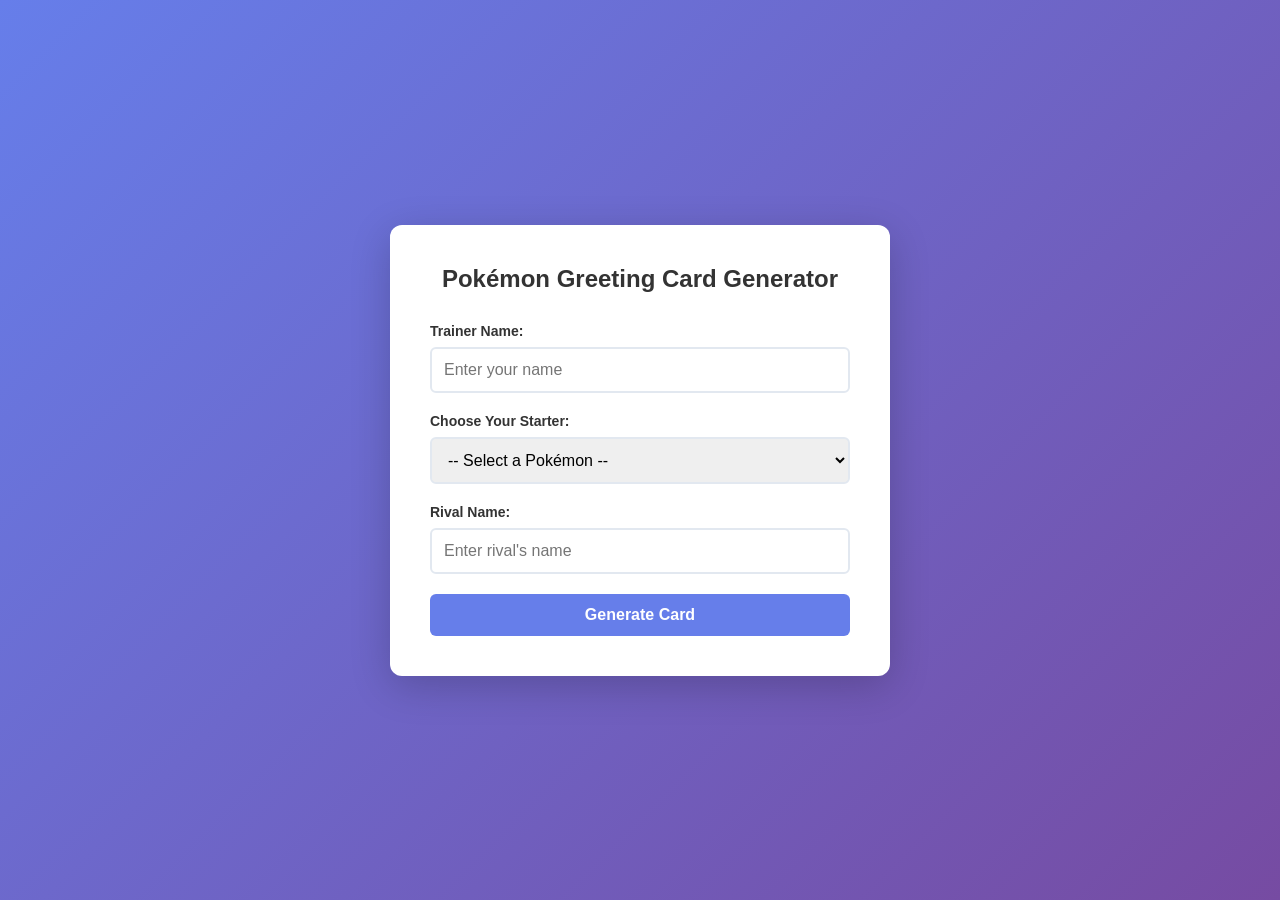
<file: 01-pokemon-greeting-card/index.html>
<!DOCTYPE html>
<html lang="en">
<head>
    <meta charset="UTF-8">
    <meta name="viewport" content="width=device-width, initial-scale=1.0">
    <title>Pokémon Greeting Card</title>
    <link rel="stylesheet" href="style.css">
</head>
<body>
    <div class="container">
        <h1>Pokémon Greeting Card Generator</h1>
        
        <div class="form-group">
            <label for="trainerName">Trainer Name:</label>
            <input type="text" id="trainerName" placeholder="Enter your name">
        </div>
        
        <div class="form-group">
            <label for="starter">Choose Your Starter:</label>
            <select id="starter">
                <option value="">-- Select a Pokémon --</option>
                <option value="Bulbasaur">Bulbasaur</option>
                <option value="Charmander">Charmander</option>
                <option value="Squirtle">Squirtle</option>
            </select>
        </div>
        
        <div class="form-group">
            <label for="rivalName">Rival Name:</label>
            <input type="text" id="rivalName" placeholder="Enter rival's name">
        </div>
        
        <button id="generateBtn" class="btn">Generate Card</button>
        
        <div id="card" class="card hidden">
            <div class="card-content">
                <p id="cardText"></p>
            </div>
        </div>
    </div>
    
    <script src="script.js"></script>
</body>
</html>
</file>
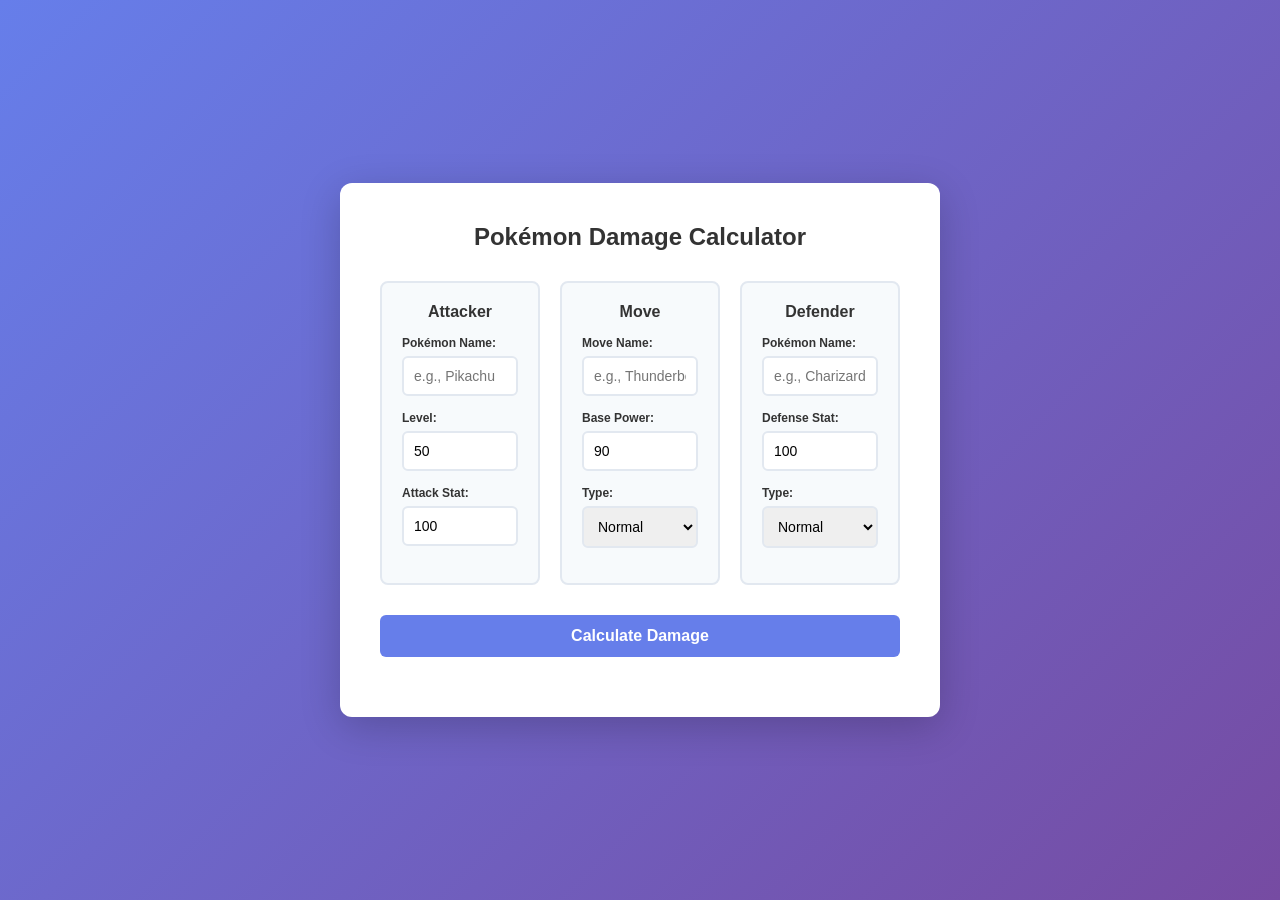
<file: 02-damage-calculator/index.html>
<!DOCTYPE html>
<html lang="en">
<head>
    <meta charset="UTF-8">
    <meta name="viewport" content="width=device-width, initial-scale=1.0">
    <title>Damage Calculator</title>
    <link rel="stylesheet" href="style.css">
</head>
<body>
    <div class="container">
        <h1>Pokémon Damage Calculator</h1>
        
        <div class="calculator">
            <div class="section">
                <h2>Attacker</h2>
                <div class="form-group">
                    <label for="attackerName">Pokémon Name:</label>
                    <input type="text" id="attackerName" placeholder="e.g., Pikachu">
                </div>
                <div class="form-group">
                    <label for="attackerLevel">Level:</label>
                    <input type="number" id="attackerLevel" value="50" min="1" max="100">
                </div>
                <div class="form-group">
                    <label for="attackerAtk">Attack Stat:</label>
                    <input type="number" id="attackerAtk" value="100" min="1">
                </div>
            </div>
            
            <div class="section">
                <h2>Move</h2>
                <div class="form-group">
                    <label for="moveName">Move Name:</label>
                    <input type="text" id="moveName" placeholder="e.g., Thunderbolt">
                </div>
                <div class="form-group">
                    <label for="movePower">Base Power:</label>
                    <input type="number" id="movePower" value="90" min="1">
                </div>
                <div class="form-group">
                    <label for="moveType">Type:</label>
                    <select id="moveType">
                        <option value="normal">Normal</option>
                        <option value="fire">Fire</option>
                        <option value="water">Water</option>
                        <option value="grass">Grass</option>
                        <option value="electric">Electric</option>
                        <option value="ice">Ice</option>
                        <option value="fighting">Fighting</option>
                        <option value="poison">Poison</option>
                        <option value="ground">Ground</option>
                        <option value="flying">Flying</option>
                        <option value="psychic">Psychic</option>
                        <option value="bug">Bug</option>
                        <option value="rock">Rock</option>
                        <option value="ghost">Ghost</option>
                        <option value="dragon">Dragon</option>
                        <option value="dark">Dark</option>
                        <option value="steel">Steel</option>
                        <option value="fairy">Fairy</option>
                    </select>
                </div>
            </div>
            
            <div class="section">
                <h2>Defender</h2>
                <div class="form-group">
                    <label for="defenderName">Pokémon Name:</label>
                    <input type="text" id="defenderName" placeholder="e.g., Charizard">
                </div>
                <div class="form-group">
                    <label for="defenderDef">Defense Stat:</label>
                    <input type="number" id="defenderDef" value="100" min="1">
                </div>
                <div class="form-group">
                    <label for="defenderType">Type:</label>
                    <select id="defenderType">
                        <option value="normal">Normal</option>
                        <option value="fire">Fire</option>
                        <option value="water">Water</option>
                        <option value="grass">Grass</option>
                        <option value="electric">Electric</option>
                        <option value="ice">Ice</option>
                        <option value="fighting">Fighting</option>
                        <option value="poison">Poison</option>
                        <option value="ground">Ground</option>
                        <option value="flying">Flying</option>
                        <option value="psychic">Psychic</option>
                        <option value="bug">Bug</option>
                        <option value="rock">Rock</option>
                        <option value="ghost">Ghost</option>
                        <option value="dragon">Dragon</option>
                        <option value="dark">Dark</option>
                        <option value="steel">Steel</option>
                        <option value="fairy">Fairy</option>
                    </select>
                </div>
            </div>
        </div>
        
        <button id="calculateBtn" class="btn">Calculate Damage</button>
        
        <div id="result" class="result hidden">
            <h2>Result</h2>
            <p id="damageText"></p>
            <p id="effectivenessText"></p>
        </div>
    </div>
    
    <script src="script.js"></script>
</body>
</html>
</file>
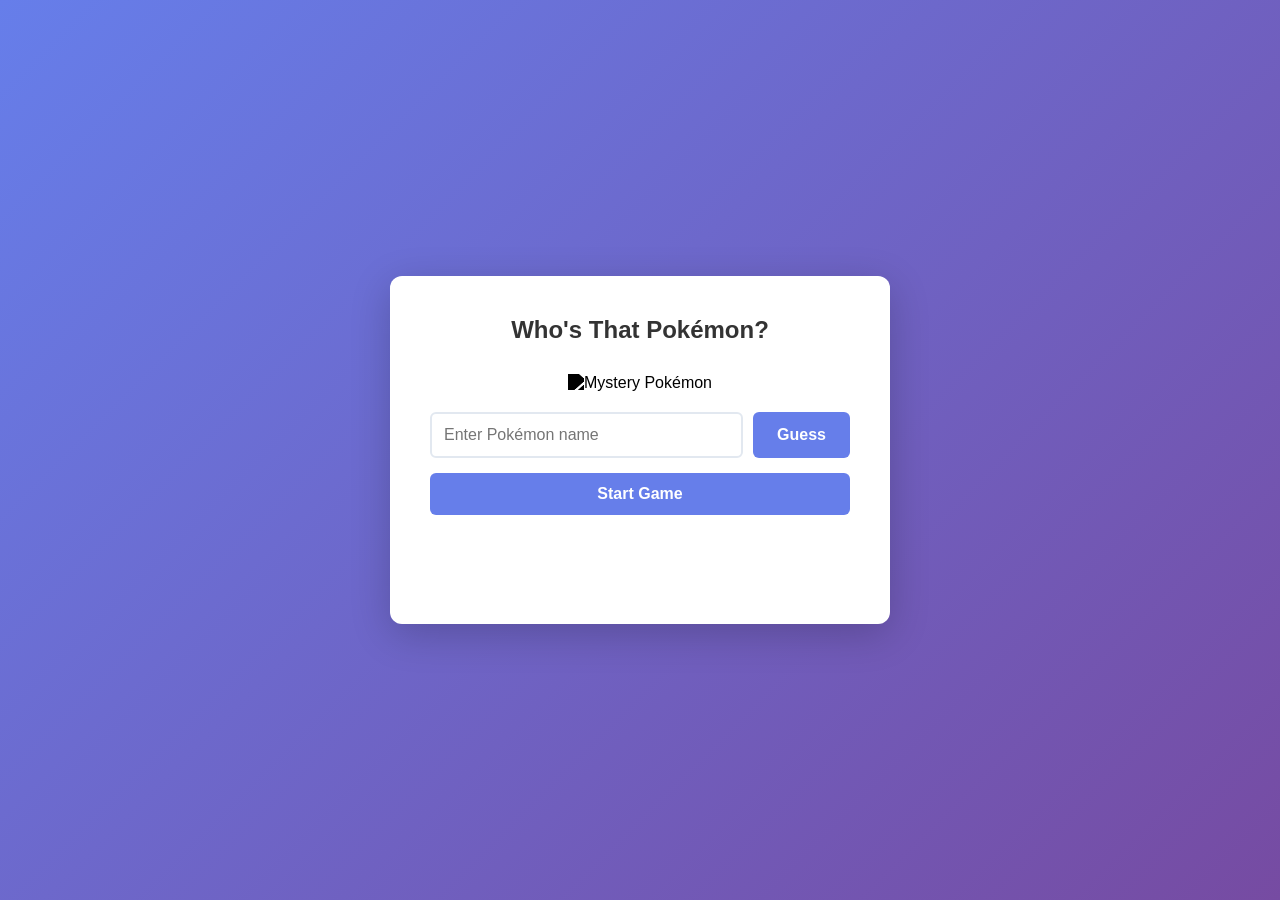
<file: 03-whos-that-pokemon/index.html>
<!DOCTYPE html>
<html lang="en">
<head>
    <meta charset="UTF-8">
    <meta name="viewport" content="width=device-width, initial-scale=1.0">
    <title>Who's That Pokémon</title>
    <link rel="stylesheet" href="style.css">
</head>
<body>
    <div class="container">
        <h1>Who's That Pokémon?</h1>
        
        <div class="game-area">
            <img id="Pokemon-img" alt="Mystery Pokémon">
            
            <div class="input-group">
                <input id="Guess" type="text" placeholder="Enter Pokémon name">
                <button onclick="checkGuess()" class="btn">Guess</button>
            </div>
            
            <button onclick="startGame()" class="btn btn-primary">Start Game</button>
            
            <p id="results" class="results"></p>
            <p id="guessCount" class="guess-count"></p>
        </div>
    </div>
    
    <script src="script.js"></script>
</body>
</file>
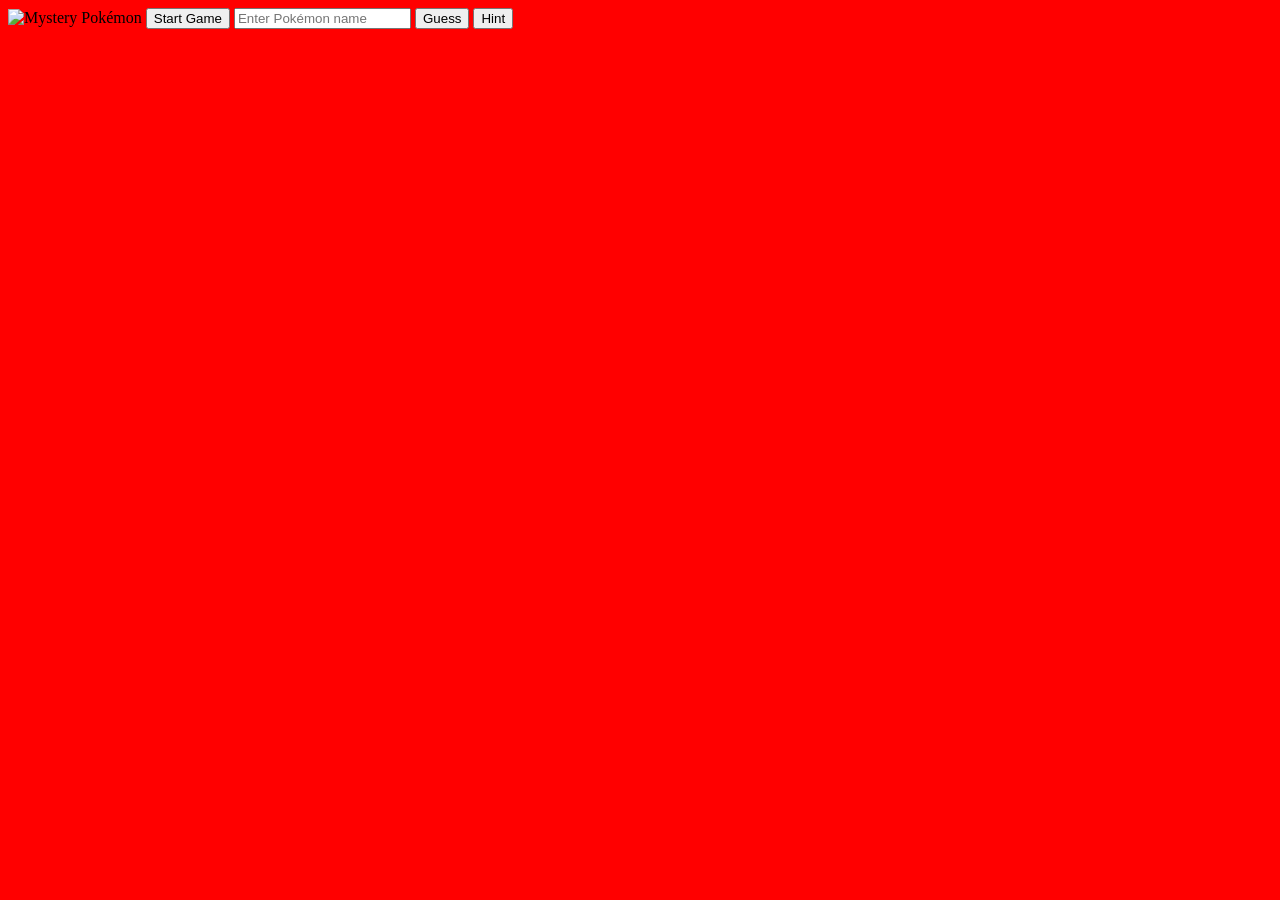
<file: 03-whos-that-pokemon2/index.html>
<!DOCTYPE html>
<html lang="en">
<head>
    <meta charset="UTF-8">
    <title>04 Type Matchup</title>
    <link rel="stylesheet" href="style.css">
</head>
<body>

    <img id="pokemon-img" alt="Mystery Pokémon">




<button id="startGameBtn">Start Game</button>

<input id="guess" type="text" placeholder="Enter Pokémon name">
<button id="guessBtn">Guess</button>
<button id="hintBtn">Hint</button>
<p id="result"></p>
<p id="score"></p>




<script src="script.js"></script>
</body>
</file>
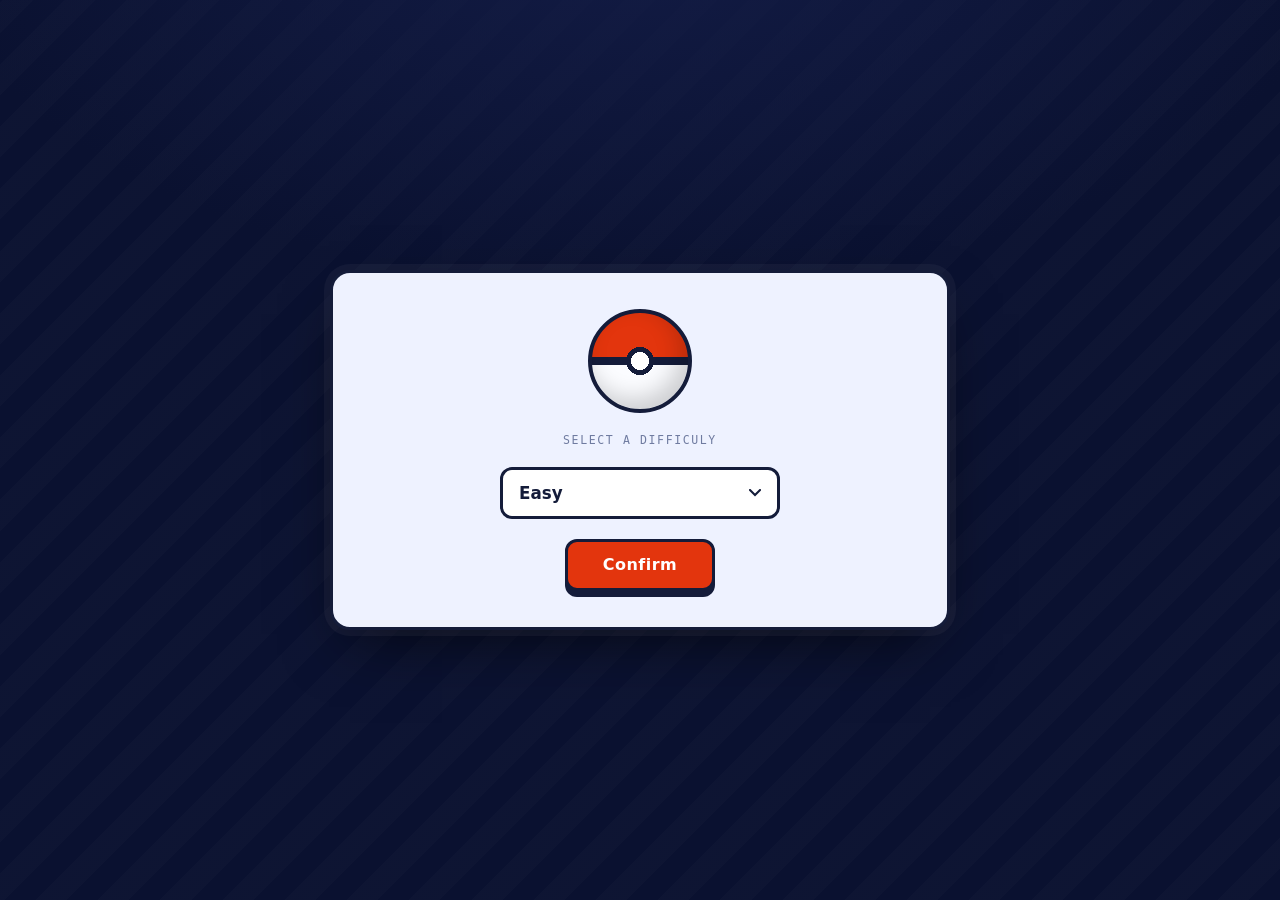
<file: 07-pokemon-quiz/index.html>
<!DOCTYPE html>
<html lang="en">
<head>
    <meta charset="UTF-8">
    <title>Pokemon Quiz</title>
    <link rel="stylesheet" href="style.css">
</head>
<body>

<div id="difficultyScreen" class="screen">
    <label for="difficulty">Select a difficuly</label>
    <select id="difficulty">
        <option value="easy">Easy</option>
        <option value="medium">Medium</option>
        <option value="hard">Hard</option>
    </select>
    <button id="difficultyBtn">Confirm</button>
</div>

<div id="questionScreen" class="screen hidden">
    <p id="currentQuestion"></p>

    <p>Score: <span id="score">0</span></p>
    <p>Time Left: <span id="countdown">15</span></p>
    <div id="answerBox">  
    </div>
</div>

<div id="resultScreen" class="screen hidden">
    <p id="result"></p><!-- User see if theyre right or wrong-->
    <div id="reviewBox"></div>
    <p id="userAnswers"></p>

    <button id="retryBtn">Retry?</button>
</div>
    


<script src="script.js"></script>
</body>
</html>
</file>
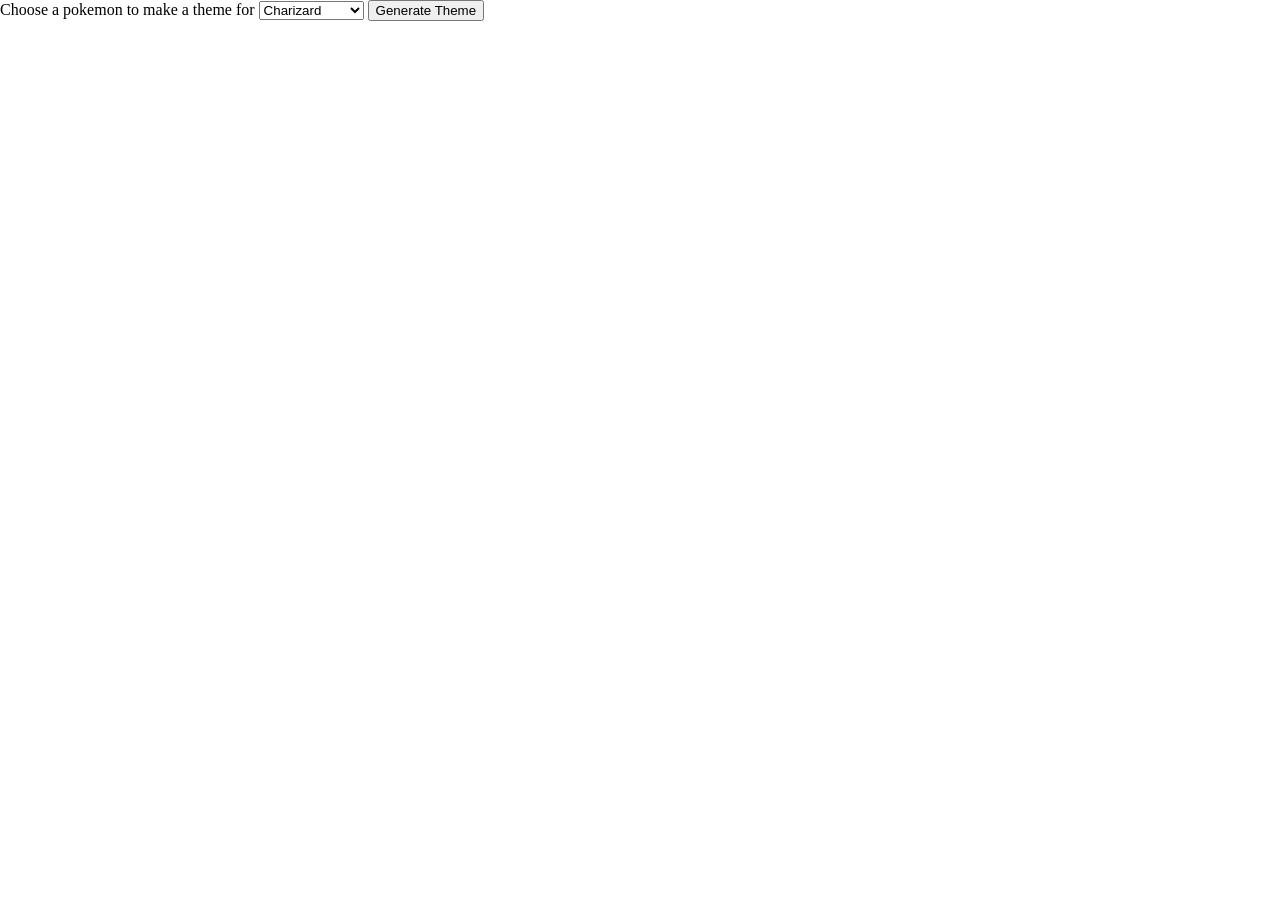
<file: 08-color-theme-generator/index.html>
<!DOCTYPE html>
<html lang="en">
<head>
    <meta charset="UTF-8">
    <title>Pokemon Color Theme Generator</title>
    <link rel="stylesheet" href="style.css">
</head>
<body>

    <label for="pokemon">Choose a pokemon to make a theme for</label>
<select id="pokemon">Choose a pokemon</select>

<button id="generate">Generate Theme</button>
<div id="card"></div>

<script src="script.js"></script>
</body>
</file>
<file: 01-pokemon-greeting-card/style.css>
* {
    margin: 0;
    padding: 0;
    box-sizing: border-box;
}

body {
    font-family: 'Arial', sans-serif;
    background: linear-gradient(135deg, #667eea 0%, #764ba2 100%);
    min-height: 100vh;
    display: flex;
    justify-content: center;
    align-items: center;
    padding: 20px;
}

.container {
    background: white;
    border-radius: 12px;
    padding: 40px;
    max-width: 500px;
    width: 100%;
    box-shadow: 0 10px 40px rgba(0, 0, 0, 0.2);
}

h1 {
    text-align: center;
    color: #333;
    margin-bottom: 30px;
    font-size: 24px;
}

.form-group {
    margin-bottom: 20px;
}

label {
    display: block;
    margin-bottom: 8px;
    color: #333;
    font-weight: bold;
    font-size: 14px;
}

input,
select {
    width: 100%;
    padding: 12px;
    border: 2px solid #e2e8f0;
    border-radius: 6px;
    font-size: 16px;
    transition: border-color 0.3s;
}

input:focus,
select:focus {
    outline: none;
    border-color: #667eea;
}

.btn {
    width: 100%;
    background: #667eea;
    color: white;
    border: none;
    padding: 12px 24px;
    border-radius: 6px;
    cursor: pointer;
    font-size: 16px;
    font-weight: bold;
    transition: background 0.3s;
}

.btn:hover {
    background: #5568d3;
}

.card {
    margin-top: 30px;
    padding: 20px;
    background: linear-gradient(135deg, #ffd89b 0%, #19547b 100%);
    border-radius: 8px;
    border: 3px solid #ffd89b;
    box-shadow: 0 4px 15px rgba(0, 0, 0, 0.2);
}

.card-content {
    background: white;
    padding: 20px;
    border-radius: 6px;
    text-align: center;
}

#cardText {
    color: #333;
    font-size: 16px;
    line-height: 1.6;
    font-weight: 500;
}

.hidden {
    display: none;
}
</file>
<file: 02-damage-calculator/style.css>
* {
    margin: 0;
    padding: 0;
    box-sizing: border-box;
}

body {
    font-family: 'Arial', sans-serif;
    background: linear-gradient(135deg, #667eea 0%, #764ba2 100%);
    min-height: 100vh;
    display: flex;
    justify-content: center;
    align-items: center;
    padding: 20px;
}

.container {
    background: white;
    border-radius: 12px;
    padding: 40px;
    max-width: 600px;
    width: 100%;
    box-shadow: 0 10px 40px rgba(0, 0, 0, 0.2);
}

h1 {
    text-align: center;
    color: #333;
    margin-bottom: 30px;
    font-size: 24px;
}

.calculator {
    display: grid;
    grid-template-columns: 1fr 1fr 1fr;
    gap: 20px;
    margin-bottom: 30px;
}

.section {
    background: #f7fafc;
    padding: 20px;
    border-radius: 8px;
    border: 2px solid #e2e8f0;
}

.section h2 {
    font-size: 16px;
    color: #333;
    margin-bottom: 15px;
    text-align: center;
}

.form-group {
    margin-bottom: 15px;
}

label {
    display: block;
    margin-bottom: 6px;
    color: #333;
    font-weight: bold;
    font-size: 12px;
}

input,
select {
    width: 100%;
    padding: 10px;
    border: 2px solid #e2e8f0;
    border-radius: 6px;
    font-size: 14px;
    transition: border-color 0.3s;
}

input:focus,
select:focus {
    outline: none;
    border-color: #667eea;
}

.btn {
    width: 100%;
    background: #667eea;
    color: white;
    border: none;
    padding: 12px 24px;
    border-radius: 6px;
    cursor: pointer;
    font-size: 16px;
    font-weight: bold;
    transition: background 0.3s;
    margin-bottom: 20px;
}

.btn:hover {
    background: #5568d3;
}

.result {
    background: #f0fdf4;
    border: 2px solid #86efac;
    border-radius: 8px;
    padding: 20px;
    text-align: center;
}

.result h2 {
    color: #333;
    margin-bottom: 15px;
    font-size: 20px;
}

#damageText {
    font-size: 18px;
    color: #22c55e;
    font-weight: bold;
    margin-bottom: 10px;
}

#effectivenessText {
    font-size: 16px;
    color: #666;
}

.hidden {
    display: none;
}

@media (max-width: 768px) {
    .calculator {
        grid-template-columns: 1fr;
    }
}
</file>
<file: 03-whos-that-pokemon/style.css>
* {
    margin: 0;
    padding: 0;
    box-sizing: border-box;
}

body {
    font-family: 'Arial', sans-serif;
    background: linear-gradient(135deg, #667eea 0%, #764ba2 100%);
    min-height: 100vh;
    display: flex;
    justify-content: center;
    align-items: center;
    padding: 20px;
}

.container {
    background: white;
    border-radius: 12px;
    padding: 40px;
    max-width: 500px;
    width: 100%;
    box-shadow: 0 10px 40px rgba(0, 0, 0, 0.2);
}

h1 {
    text-align: center;
    color: #333;
    margin-bottom: 30px;
    font-size: 24px;
}

.game-area {
    text-align: center;
}

#Pokemon-img {
    width: 300px;
    height: 300px;
    object-fit: contain;
    margin-bottom: 20px;
    filter: brightness(0);
    transition: filter 0.3s;
}

.input-group {
    display: flex;
    gap: 10px;
    margin-bottom: 15px;
}

input {
    flex: 1;
    padding: 12px;
    border: 2px solid #e2e8f0;
    border-radius: 6px;
    font-size: 16px;
    transition: border-color 0.3s;
}

input:focus {
    outline: none;
    border-color: #667eea;
}

.btn {
    background: #667eea;
    color: white;
    border: none;
    padding: 12px 24px;
    border-radius: 6px;
    cursor: pointer;
    font-size: 16px;
    font-weight: bold;
    transition: background 0.3s;
}

.btn:hover {
    background: #5568d3;
}

.btn-primary {
    width: 100%;
    margin-bottom: 20px;
}

.results {
    font-size: 18px;
    font-weight: bold;
    margin-top: 15px;
    min-height: 24px;
    color: #333;
}

.results.correct {
    color: #22c55e;
}

.results.wrong {
    color: #ef4444;
}

.guess-count {
    font-size: 14px;
    color: #666;
    margin-top: 10px;
}
</file>
<file: 03-whos-that-pokemon2/style.css>
.silhouette {
    filter: brightness(0);
}

#pokemon-img {
    transition: filter 0s;
}

body { background: red; }
</file>
<file: 07-pokemon-quiz/style.css>
#difficultyScreen.hidden,
#questionScreen.hidden,
#resultScreen.hidden { display: none; }
/* ============================================================
   Pokémon Quiz — stylesheet
   Direction: handheld battle UI. Dark indigo cabinet, pale
   readout panel, answers laid out like a four-move select menu.
   Written against your existing HTML ids — no markup changes.
   ============================================================ */

   @import url('https://fonts.googleapis.com/css2?family=Bricolage+Grotesque:opsz,wght@12..96,400;12..96,700;12..96,800&family=DM+Sans:ital,opsz,wght@0,9..40,400;0,9..40,500;1,9..40,400&family=Silkscreen:wght@400;700&display=swap');

   :root {
     --void:    #0a1130;   /* cabinet body        */
     --void-2:  #131c46;   /* cabinet highlight   */
     --panel:   #eef2ff;   /* readout screen      */
     --ink:     #141c3a;   /* text                */
     --slate:   #6f7ba0;   /* muted text          */
     --dex:     #e3350d;   /* poké ball red       */
     --volt:    #ffcb05;   /* accent yellow       */
     --water:   #2f6fd0;   /* accent blue         */
     --rule:    #c3ccea;   /* hairlines           */
   
     --edge: 3px;                       /* panel border weight */
     --lift: 0 6px 0 var(--ink);        /* chunky button shadow */
     --font-display: 'Bricolage Grotesque', system-ui, sans-serif;
     --font-body: 'DM Sans', system-ui, sans-serif;
     --font-data: 'Silkscreen', ui-monospace, monospace;
   }
   
   * { box-sizing: border-box; }
   
   body {
     margin: 0;
     min-height: 100vh;
     padding: clamp(1rem, 4vw, 3rem);
     display: flex;
     align-items: center;
     justify-content: center;
   
     font-family: var(--font-body);
     color: var(--ink);
   
     background:
       radial-gradient(ellipse 80% 60% at 50% -10%, var(--void-2), transparent 70%),
       repeating-linear-gradient(
         -45deg,
         transparent 0 22px,
         rgba(255, 255, 255, .014) 22px 44px
       ),
       var(--void);
     background-attachment: fixed;
   }
   
   /* ---------- Screens ------------------------------------------------
      Each screen is the readout panel. Only one shows at a time, so the
      reveal animation replays on every transition for free.            */
   
   .screen {
     width: min(620px, 100%);
     padding: clamp(1.5rem, 4vw, 2.25rem);
   
     background: var(--panel);
     border: var(--edge) solid var(--ink);
     border-radius: 20px;
     box-shadow:
       0 0 0 6px rgba(255, 255, 255, .04),
       0 24px 60px -20px rgba(0, 0, 0, .7);
   
     animation: panel-in .38s cubic-bezier(.2, .8, .3, 1) both;
   }
   
   .hidden,
   .screen.hidden { display: none; }
   
   @keyframes panel-in {
     from { opacity: 0; transform: translateY(10px) scale(.985); }
     to   { opacity: 1; transform: none; }
   }
   
   /* ---------- Screen 1 — pick a difficulty --------------------------- */
   
   #difficultyScreen {
     display: flex;
     flex-direction: column;
     align-items: center;
     gap: 1.25rem;
     text-align: center;
   }
   
   /* Poké ball, drawn in gradients. The one flourish on this screen. */
   #difficultyScreen::before {
     content: '';
     width: 96px;
     height: 96px;
     border: 4px solid var(--ink);
     border-radius: 50%;
     background:
       radial-gradient(circle at 50% 50%,
         #fff 0 9px, var(--ink) 9px 14px, transparent 14px),
       linear-gradient(
         var(--dex) 0 calc(50% - 4px),
         var(--ink) calc(50% - 4px) calc(50% + 4px),
         #fbfcff  calc(50% + 4px) 100%);
     box-shadow: inset -8px -10px 22px rgba(0, 0, 0, .18);
     animation: bob 3.4s ease-in-out infinite;
   }
   
   @keyframes bob {
     50% { transform: translateY(-7px) rotate(-4deg); }
   }
   
   label[for="difficulty"] {
     font-family: var(--font-data);
     font-size: .72rem;
     letter-spacing: .14em;
     text-transform: uppercase;
     color: var(--slate);
   }
   
   #difficulty {
     appearance: none;
     width: min(280px, 100%);
     padding: .8rem 2.6rem .8rem 1rem;
   
     font-family: var(--font-display);
     font-size: 1.05rem;
     font-weight: 700;
     color: var(--ink);
   
     background-color: #fff;
     background-image: url("data:image/svg+xml,%3Csvg xmlns='http://www.w3.org/2000/svg' viewBox='0 0 12 8'%3E%3Cpath d='M1 1l5 5 5-5' fill='none' stroke='%23141c3a' stroke-width='2' stroke-linecap='square'/%3E%3C/svg%3E");
     background-repeat: no-repeat;
     background-position: right 1rem center;
     background-size: 12px;
   
     border: var(--edge) solid var(--ink);
     border-radius: 12px;
     cursor: pointer;
   }
   
   /* ---------- Buttons ------------------------------------------------ */
   
   #difficultyBtn,
   #retryBtn {
     padding: .85rem 2.2rem;
   
     font-family: var(--font-display);
     font-size: 1rem;
     font-weight: 800;
     letter-spacing: .03em;
     color: #fff;
   
     background: var(--dex);
     border: var(--edge) solid var(--ink);
     border-radius: 12px;
     box-shadow: var(--lift);
     cursor: pointer;
     transition: transform .1s, box-shadow .1s, filter .15s;
   }
   
   #difficultyBtn:hover,
   #retryBtn:hover { filter: brightness(1.08); }
   
   #difficultyBtn:active,
   #retryBtn:active {
     transform: translateY(6px);
     box-shadow: 0 0 0 var(--ink);
   }
   
   /* ---------- Screen 2 — the quiz -------------------------------------
      Grid re-orders the HUD above the question without touching markup:
      row 1 = score + timer, row 2 = question, row 3 = answers.        */
   
   #questionScreen {
     display: grid;
     grid-template-columns: 1fr 1fr;
     gap: 1rem 1rem;
   }
   
   #questionScreen > p:nth-of-type(2) { grid-area: 1 / 1 / 2 / 2; }  /* score */
   #questionScreen > p:nth-of-type(3) { grid-area: 1 / 2 / 2 / 3; }  /* timer */
   #currentQuestion                   { grid-area: 2 / 1 / 3 / 3; }
   #answerBox                         { grid-area: 3 / 1 / 4 / 3; }
   
   /* HUD chips */
   #questionScreen > p:nth-of-type(2),
   #questionScreen > p:nth-of-type(3) {
     margin: 0;
     padding: .6rem .9rem;
     display: flex;
     align-items: baseline;
     justify-content: space-between;
     gap: .5rem;
   
     font-family: var(--font-data);
     font-size: .62rem;
     letter-spacing: .1em;
     text-transform: uppercase;
     color: var(--slate);
   
     background: #fff;
     border: 2px solid var(--rule);
     border-radius: 10px;
   }
   
   #score,
   #countdown {
     font-family: var(--font-data);
     font-size: 1.15rem;
     font-weight: 700;
     letter-spacing: 0;
   }
   
   #score    { color: var(--water); }
   #countdown { color: var(--dex); }
   
   #currentQuestion {
     margin: 0;
     padding: 1.25rem 1.25rem 1.35rem;
   
     font-family: var(--font-display);
     font-size: clamp(1.15rem, 3.4vw, 1.5rem);
     font-weight: 700;
     line-height: 1.28;
     text-wrap: balance;
   
     background: #fff;
     border: 2px solid var(--rule);
     border-left: 6px solid var(--volt);
     border-radius: 12px;
   }
   
   /* ---------- The move menu ------------------------------------------
      Four answers in a 2×2 grid with a cursor that slides in on hover,
      the way a move-select screen works.                              */
   
   #answerBox {
     display: grid;
     grid-template-columns: repeat(2, 1fr);
     gap: .75rem;
   }
   
   #answerBox button {
     position: relative;
     padding: 1rem 1rem 1rem 2.1rem;
     text-align: left;
   
     font-family: var(--font-body);
     font-size: 1rem;
     font-weight: 500;
     color: var(--ink);
   
     background: #fff;
     border: var(--edge) solid var(--ink);
     border-radius: 12px;
     box-shadow: var(--lift);
     cursor: pointer;
     transition: transform .1s, box-shadow .1s, background .15s;
   
     animation: option-in .3s cubic-bezier(.2, .8, .3, 1) both;
   }
   
   #answerBox button:nth-child(1) { animation-delay: .00s; }
   #answerBox button:nth-child(2) { animation-delay: .06s; }
   #answerBox button:nth-child(3) { animation-delay: .12s; }
   #answerBox button:nth-child(4) { animation-delay: .18s; }
   
   @keyframes option-in {
     from { opacity: 0; transform: translateY(8px); }
     to   { opacity: 1; transform: none; }
   }
   
   /* selection cursor */
   #answerBox button::before {
     content: '▶';
     position: absolute;
     left: .75rem;
     top: 50%;
     translate: -6px -50%;
   
     font-size: .7rem;
     color: var(--dex);
     opacity: 0;
     transition: opacity .14s, translate .14s;
   }
   
   #answerBox button:hover,
   #answerBox button:focus-visible { background: #fffdf2; }
   
   #answerBox button:hover::before,
   #answerBox button:focus-visible::before {
     opacity: 1;
     translate: 0 -50%;
   }
   
   #answerBox button:active {
     transform: translateY(6px);
     box-shadow: 0 0 0 var(--ink);
   }
   
   /* ---------- Screen 3 — results -------------------------------------- */
   
   #resultScreen {
     display: flex;
     flex-direction: column;
     gap: 1.1rem;
   }
   
   #result {
     margin: 0;
     padding-bottom: 1rem;
     border-bottom: 2px dashed var(--rule);
   
     font-family: var(--font-display);
     font-size: clamp(1.5rem, 5vw, 2.1rem);
     font-weight: 800;
     letter-spacing: -.01em;
   }
   
   #reviewBox {
     display: flex;
     flex-direction: column;
     gap: .6rem;
     max-height: 46vh;
     overflow-y: auto;
     padding-right: .4rem;
   }
   
   /* Your template literal has real line breaks in it — this makes the
      browser honour them, and trims the source indentation. */
   #reviewBox p {
     margin: 0;
     padding: .8rem 1rem;
     white-space: pre-line;
   
     font-size: .9rem;
     line-height: 1.5;
     color: var(--ink);
   
     background: #fff;
     border: 2px solid var(--rule);
     border-left: 5px solid var(--water);
     border-radius: 10px;
   }
   
   /* empty leftover paragraph shouldn't leave a gap */
   #userAnswers:empty { display: none; }
   
   #retryBtn {
     align-self: center;
     background: var(--ink);
   }
   
   /* scrollbar */
   #reviewBox::-webkit-scrollbar { width: 10px; }
   #reviewBox::-webkit-scrollbar-track { background: transparent; }
   #reviewBox::-webkit-scrollbar-thumb {
     background: var(--rule);
     border-radius: 99px;
   }
   
   /* ---------- Quality floor ------------------------------------------ */
   
   :focus-visible {
     outline: 3px solid var(--volt);
     outline-offset: 3px;
   }
   
   @media (max-width: 480px) {
     #answerBox { grid-template-columns: 1fr; }
     #questionScreen { gap: .75rem; }
   }
   
   @media (prefers-reduced-motion: reduce) {
     *,
     *::before,
     *::after {
       animation-duration: .01ms !important;
       animation-iteration-count: 1 !important;
       transition-duration: .01ms !important;
     }
   }
</file>
<file: 08-color-theme-generator/style.css>
html, body {
    min-height: 100vh;
    margin: 0;
}
</file>
